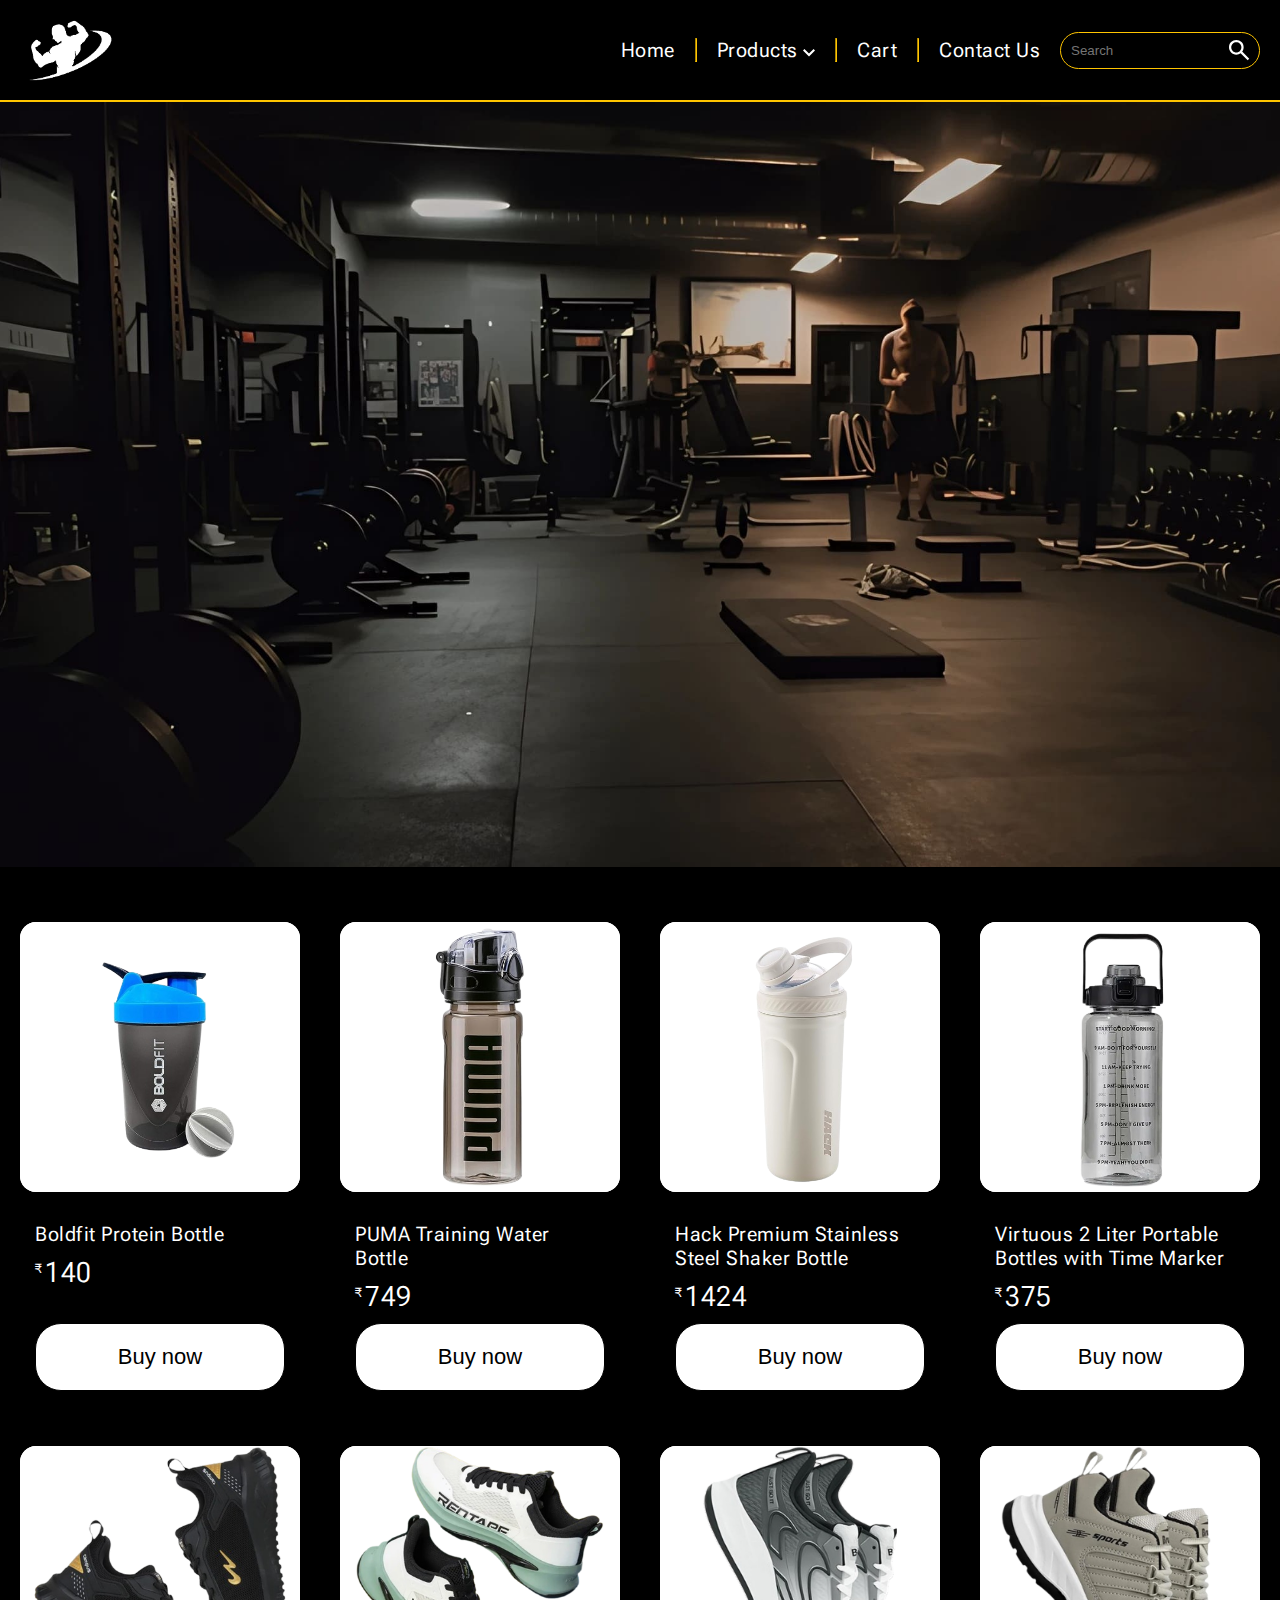
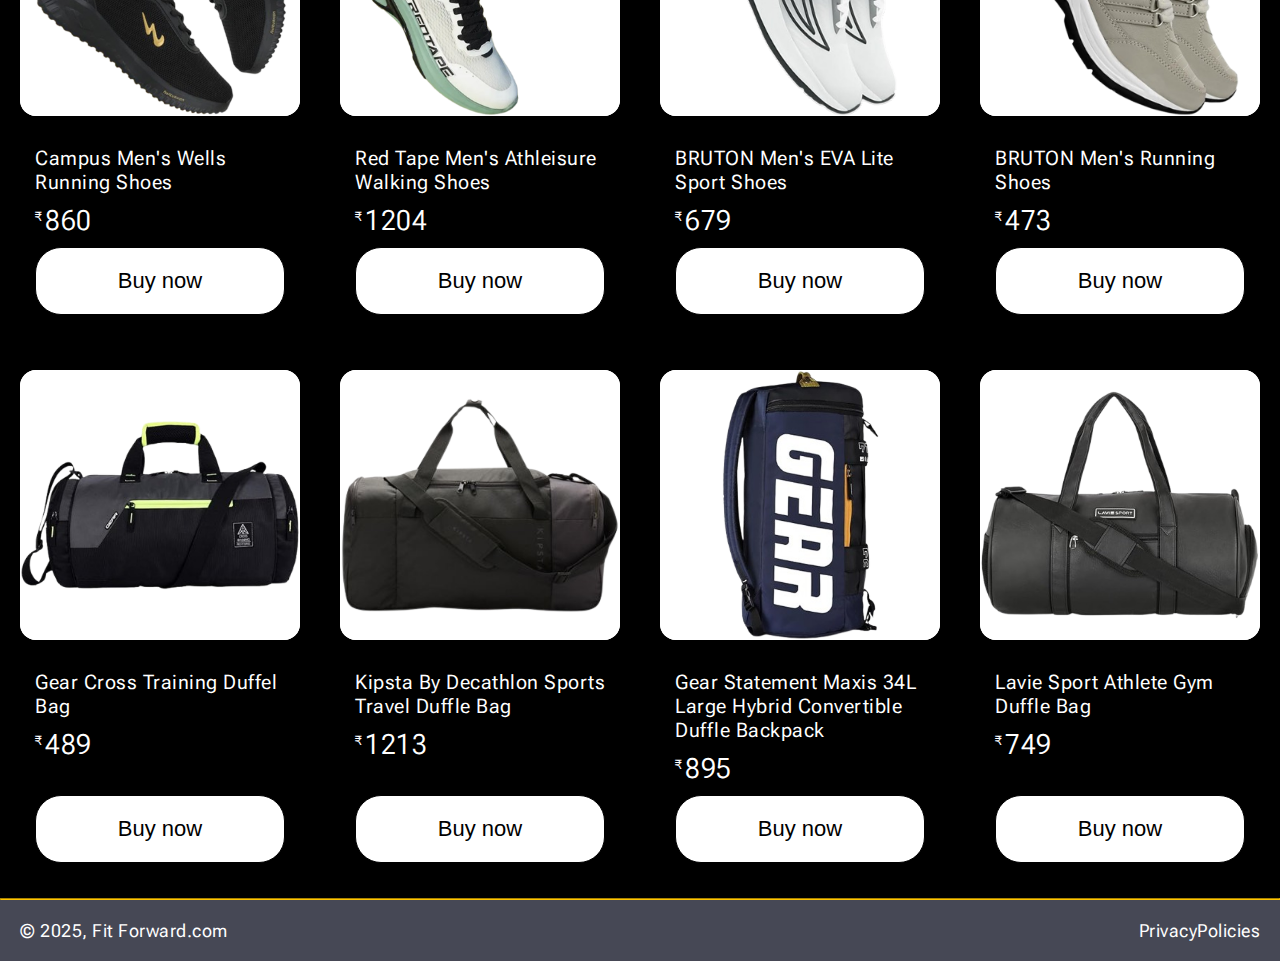
<file: html/index.html>
<!DOCTYPE html>
<html lang="en">

<head>
  <meta charset="UTF-8">
  <meta name="viewport" content="width=device-width, initial-scale=1.0">
  <title>Fit Forward</title>
  <link rel="icon" type="image/x-icon" href="../asset/image/logo.png">

  <!-- Google Font's -->
  <link rel="preconnect" href="https://fonts.googleapis.com">
  <link rel="preconnect" href="https://fonts.gstatic.com" crossorigin>
  <link href="https://fonts.googleapis.com/css2?family=Roboto+Flex:opsz,wght@8..144,100..1000&display=swap"
    rel="stylesheet">

  <!-- Custom Css -->
  <link rel="stylesheet" href="../asset/css/style.css">
</head>

<body>

  <!-- Nav Bar -->
  <nav class="navbar">
    <div class="container navbar">

      <div class="brand-logo">
        <button class="navbar-toggle">
          <span class="bar"></span>
          <span class="bar"></span>
          <span class="bar"></span>
        </button>
        <img src="../asset/image/logo.png" alt="logo">
      </div>

      <div class="nav-links">
        <ul>
          <li><a href="index.html">Home</a></li>
          <hr>
          <li class="product-list">
            <a href="#" class="product">Products
              <svg width="12" height="8" viewBox="0 0 12 8" fill="none" xmlns="http://www.w3.org/2000/svg">
                <path d="M6 7.4L0 1.4L1.4 0L6 4.6L10.6 0L12 1.4L6 7.4Z" fill="white" />
              </svg>

            </a>
            <div class="dropdown-list">
              <div class="dropdown-content">
                <ul>
                  <li>
                    <h3>Equipments</h3>
                  </li>
                  <li><a href="#">Treadmill</a></li>
                  <li><a href="#">Dumbbell</a></li>
                  <li><a href="#">Bench</a></li>
                  <li><a href="#">Resistance Band</a></li>
                  <li><a href="#">Fitness Ball</a></li>
                  <li><a href="#">Mini Hip Band</a></li>
                  <li><a href="#">Kettlebell</a></li>
                </ul>
                <ul>
                  <li>
                    <h3>Clothing</h3>
                  </li>
                  <li><a href="#">Workout Dry Tank Top</a></li>
                  <li><a href="#">Non Wired Sports Bra</a></li>
                  <li><a href="#">Light Weight Jacket</a></li>
                  <li><a href="#">Solid Skinny Tank Top</a></li>
                  <li><a href="#">Solid Fit Cotton T-Shirt</a></li>
                  <li><a href="#">Waterproof Regular Pants</a></li>
                  <li><a href="#">High Waist Workout Pants</a></li>
                </ul>
                <ul>
                  <li>
                    <h3>Supplements</h3>
                  </li>
                  <li><a href="#">Advanced Energy Booster</a></li>
                  <li><a href="#">Antioxidant Supplement</a></li>
                  <li><a href="#">Antioxidant Edge Nutrition</a></li>
                  <li><a href="#">Balanced Belly Booster</a></li>
                  <li><a href="#"> BioFood Mineral Drops</a></li>
                  <li><a href="#">Extra Stamina Booster</a></li>
                  <li><a href="#">Workout Calcium Supplement</a></li>
                </ul>
                <ul>
                  <li>
                    <h3>Gym Accessories</h3>
                  </li>
                  <li><a href="#">Bluetooth in Ear</a></li>
                  <li><a href="#">Stainless Sipper Bottle</a></li>
                  <li><a href="#">Leak Proof Water Bottle</a></li>
                  <li><a href="#">Stainless Steel Premium Bottle</a></li>
                  <li><a href="#">Walking Training Gym Shoe</a></li>
                  <li><a href="#">Comfortable Running Shoe</a></li>
                  <li><a href="#">Light Weight Running Shoe</a></li>
                </ul>
              </div>
            </div>
          </li>
          <hr>
          <li><a href="cart.html" class="cart-page">Cart</a></li>
          <hr>
          <li><a href="#">Contact Us</a></li>
        </ul>
      </div>
      <div class="nav-searchbar">
        <input type="text" placeholder="Search">
        <button>
          <svg width="21" height="21" viewBox="0 0 21 21" fill="none" xmlns="http://www.w3.org/2000/svg">
            <path
              d="M18.675 20.25L11.5875 13.1625C11.025 13.6125 10.3781 13.9687 9.64687 14.2312C8.91562 14.4937 8.1375 14.625 7.3125 14.625C5.26875 14.625 3.53906 13.9172 2.12344 12.5016C0.707813 11.0859 0 9.35625 0 7.3125C0 5.26875 0.707813 3.53906 2.12344 2.12344C3.53906 0.707813 5.26875 0 7.3125 0C9.35625 0 11.0859 0.707813 12.5016 2.12344C13.9172 3.53906 14.625 5.26875 14.625 7.3125C14.625 8.1375 14.4937 8.91562 14.2312 9.64687C13.9687 10.3781 13.6125 11.025 13.1625 11.5875L20.25 18.675L18.675 20.25ZM7.3125 12.375C8.71875 12.375 9.91406 11.8828 10.8984 10.8984C11.8828 9.91406 12.375 8.71875 12.375 7.3125C12.375 5.90625 11.8828 4.71094 10.8984 3.72656C9.91406 2.74219 8.71875 2.25 7.3125 2.25C5.90625 2.25 4.71094 2.74219 3.72656 3.72656C2.74219 4.71094 2.25 5.90625 2.25 7.3125C2.25 8.71875 2.74219 9.91406 3.72656 10.8984C4.71094 11.8828 5.90625 12.375 7.3125 12.375Z"
              fill="white" />
          </svg>
        </button>
      </div>
    </div>
  </nav>

  <section class="hero-section">
    <div class="hero-section  container">

    </div>
  </section>

  <section class="product-container">
    <div class="product-container container">

      <div class="product-card">
        <div class="product-img">
          <img src="../asset/image/product-btl-2.png" alt="image">
        </div>
        <div class="product-description">
          <a href="cart.html">PUMA Training Water Bottle</a>
          <span class="product-price">
            <span class="price-symbol">₹</span>
            <span class="price-whole">749</span>
          </span>

          <button class="product-btn" data-id="2">Buy now</button>
        </div>
      </div>

      <div class="product-card">
        <div class="product-img">
          <img src="../asset/image/product-btl-3.png" alt="image">
        </div>
        <div class="product-description">
          <a href="cart.html">Hack Premium Stainless Steel Shaker Bottle</a>
          <span class="product-price">
            <span class="price-symbol">₹</span>
            <span class="price-whole">1424</span>
          </span>

          <button class="product-btn" data-id="3">Buy now</button>
        </div>
      </div>

      <div class="product-card">
        <div class="product-img">
          <img src="../asset/image/product-btl-4.png" alt="image">
        </div>
        <div class="product-description">
          <a href="cart.html">Virtuous 2 Liter Portable Bottles with Time Marker</a>
          <span class="product-price">
            <span class="price-symbol">₹</span>
            <span class="price-whole">375</span>
          </span>

          <button class="product-btn" data-id="4">Buy now</button>
        </div>
      </div>

      <div class="product-card">
        <div class="product-img">
          <img src="../asset/image/campus-men's.png" alt="image">
        </div>
        <div class="product-description">
          <a href="cart.html">Campus Men's Wells Running Shoes</a>
          <span class="product-price">
            <span class="price-symbol">₹</span>
            <span class="price-whole">860</span>
          </span>

          <button class="product-btn" data-id="5">Buy now</button>
        </div>
      </div>

      <div class="product-card">
        <div class="product-img">
          <img src="../asset/image/redtape-men's-walking-shoes.png" alt="image">
        </div>
        <div class="product-description">
          <a href="cart.html">Red Tape Men's Athleisure Walking Shoes</a>
          <span class="product-price">
            <span class="price-symbol">₹</span>
            <span class="price-whole">1204</span>
          </span>

          <button class="product-btn" data-id="6">Buy now</button>
        </div>
      </div>

      <div class="product-card">
        <div class="product-img">
          <img src="../asset/image/bruton-men's-eva-lite-sport-shoes.png" alt="image">
        </div>
        <div class="product-description">
          <a href="cart.html">BRUTON Men's EVA Lite Sport Shoes</a>
          <span class="product-price">
            <span class="price-symbol">₹</span>
            <span class="price-whole">679</span>
          </span>

          <button class="product-btn" data-id="7">Buy now</button>
        </div>
      </div>

      <div class="product-card">
        <div class="product-img">
          <img src="../asset/image/bruton-men_s-running-shoes.png" alt="image">
        </div>
        <div class="product-description">
          <a href="cart.html">BRUTON Men's Running Shoes</a>
          <span class="product-price">
            <span class="price-symbol">₹</span>
            <span class="price-whole">473</span>
          </span>

          <button class="product-btn" data-id="8">Buy now</button>
        </div>
      </div>

      <div class="product-card">
        <div class="product-img">
          <img src="../asset/image/gear-cross-training_-duffel-bag.png" alt="image">
        </div>
        <div class="product-description">
          <a href="cart.html">Gear Cross Training Duffel Bag</a>
          <span class="product-price">
            <span class="price-symbol">₹</span>
            <span class="price-whole">489</span>
          </span>

          <button class="product-btn" data-id="9">Buy now</button>
        </div>
      </div>

      <div class="product-card">
        <div class="product-img">
          <img src="../asset/image/kipsta-sports-bag.png" alt="image">
        </div>
        <div class="product-description">
          <a href="cart.html">Kipsta By Decathlon Sports Travel Duffle Bag</a>
          <span class="product-price">
            <span class="price-symbol">₹</span>
            <span class="price-whole">1213</span>
          </span>

          <button class="product-btn" data-id="10">Buy now</button>
        </div>
      </div>

      <div class="product-card">
        <div class="product-img">
          <img src="../asset/image/gear-statement-backpack.png" alt="image">
        </div>
        <div class="product-description">
          <a href="cart.html">Gear Statement Maxis 34L Large Hybrid Convertible Duffle Backpack</a>
          <span class="product-price">
            <span class="price-symbol">₹</span>
            <span class="price-whole">895</span>
          </span>

          <button class="product-btn" data-id="11">Buy now</button>
        </div>
      </div>

      <div class="product-card">
        <div class="product-img">
          <img src="../asset/image/lavie-sport-athlete-gym-duffle-bag.png" alt="image">
        </div>
        <div class="product-description">
          <a href="cart.html">Lavie Sport Athlete Gym Duffle Bag</a>
          <span class="product-price">
            <span class="price-symbol">₹</span>
            <span class="price-whole">749</span>
          </span>

          <button class="product-btn" data-id="12">Buy now</button>
        </div>
      </div>

    </div>
  </section>

  <!-- Footer -->
  <footer class="footer-container">
    <hr>
    <div class="footer container">
      <p>© 2025, Fit Forward.com</p>
      <p>PrivacyPolicies</p>
    </div>
  </footer>

  <!-- Custome  Js -->
  <script src="../asset/js/script.js"></script>
</body>

</html>
</file>
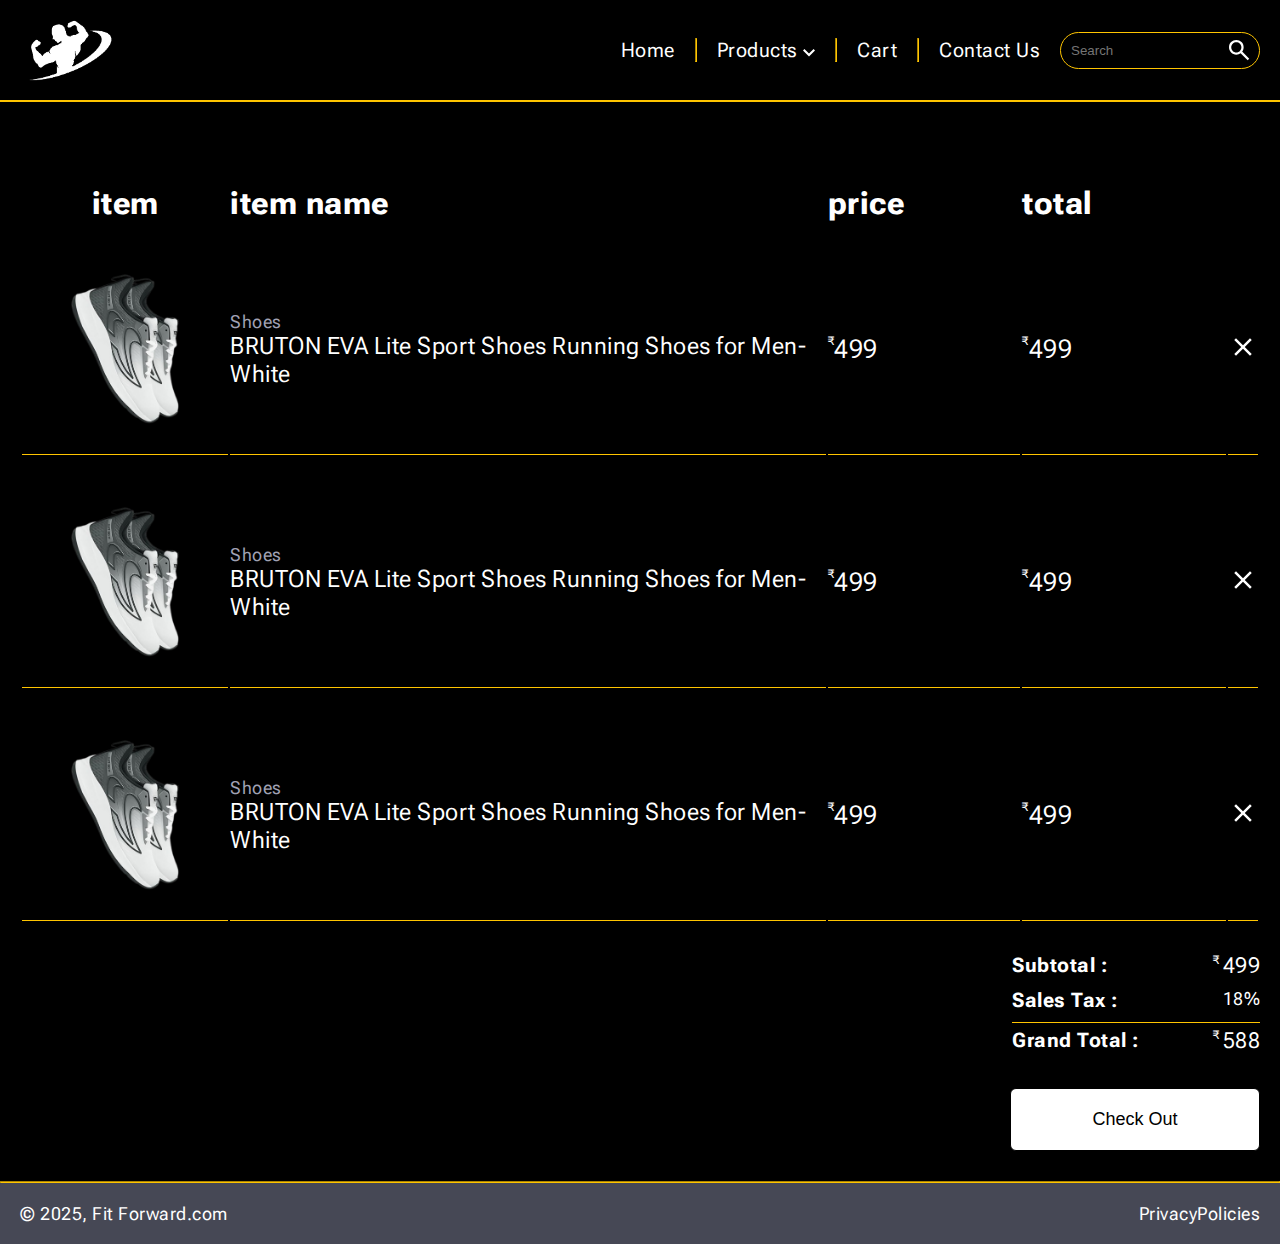
<file: html/cart.html>
<!DOCTYPE html>
<html lang="en">

<head>
  <meta charset="UTF-8">
  <meta name="viewport" content="width=device-width, initial-scale=1.0">
  <title>Fit Forward</title>
  <link rel="icon" type="image/x-icon" href="../asset/image/logo.png">

  <!-- Google Font's -->
  <link rel="preconnect" href="https://fonts.googleapis.com">
  <link rel="preconnect" href="https://fonts.gstatic.com" crossorigin>
  <link href="https://fonts.googleapis.com/css2?family=Roboto+Flex:opsz,wght@8..144,100..1000&display=swap"
    rel="stylesheet">

  <!-- Custom Css -->
  <link rel="stylesheet" href="../asset/css/style.css">
</head>

<body>

  <!-- Nav Bar -->
  <nav class="navbar">
    <div class="container navbar">

      <div class="brand-logo">
        <button class="navbar-toggle">
          <span class="bar"></span>
          <span class="bar"></span>
          <span class="bar"></span>
        </button>
        <img src="../asset/image/logo.png" alt="logo">
      </div>

      <div class="nav-links">
        <ul>
          <li><a href="index.html">Home</a></li>
          <hr>
          <li class="product-list">
            <a href="#" class="product">Products
              <svg width="12" height="8" viewBox="0 0 12 8" fill="none" xmlns="http://www.w3.org/2000/svg">
                <path d="M6 7.4L0 1.4L1.4 0L6 4.6L10.6 0L12 1.4L6 7.4Z" fill="white" />
              </svg>

            </a>
            <div class="dropdown-list">
              <div class="dropdown-content">
                <ul>
                  <li>
                    <h3>Equipments</h3>
                  </li>
                  <li><a href="#">Treadmill</a></li>
                  <li><a href="#">Dumbbell</a></li>
                  <li><a href="#">Bench</a></li>
                  <li><a href="#">Resistance Band</a></li>
                  <li><a href="#">Fitness Ball</a></li>
                  <li><a href="#">Mini Hip Band</a></li>
                  <li><a href="#">Kettlebell</a></li>
                </ul>
                <ul>
                  <li>
                    <h3>Clothing</h3>
                  </li>
                  <li><a href="#">Workout Dry Tank Top</a></li>
                  <li><a href="#">Non Wired Sports Bra</a></li>
                  <li><a href="#">Light Weight Jacket</a></li>
                  <li><a href="#">Solid Skinny Tank Top</a></li>
                  <li><a href="#">Solid Fit Cotton T-Shirt</a></li>
                  <li><a href="#">Waterproof Regular Pants</a></li>
                  <li><a href="#">High Waist Workout Pants</a></li>
                </ul>
                <ul>
                  <li>
                    <h3>Supplements</h3>
                  </li>
                  <li><a href="#">Advanced Energy Booster</a></li>
                  <li><a href="#">Antioxidant Supplement</a></li>
                  <li><a href="#">Antioxidant Edge Nutrition</a></li>
                  <li><a href="#">Balanced Belly Booster</a></li>
                  <li><a href="#"> BioFood Mineral Drops</a></li>
                  <li><a href="#">Extra Stamina Booster</a></li>
                  <li><a href="#">Workout Calcium Supplement</a></li>
                </ul>
                <ul>
                  <li>
                    <h3>Gym Accessories</h3>
                  </li>
                  <li><a href="#">Bluetooth in Ear</a></li>
                  <li><a href="#">Stainless Sipper Bottle</a></li>
                  <li><a href="#">Leak Proof Water Bottle</a></li>
                  <li><a href="#">Stainless Steel Premium Bottle</a></li>
                  <li><a href="#">Walking Training Gym Shoe</a></li>
                  <li><a href="#">Comfortable Running Shoe</a></li>
                  <li><a href="#">Light Weight Running Shoe</a></li>
                </ul>
              </div>
            </div>
          </li>
          <hr>
          <li><a href="cart.html">Cart</a></li>
          <hr>
          <li><a href="#">Contact Us</a></li>
        </ul>
      </div>
      <div class="nav-searchbar">
        <input type="text" placeholder="Search">
        <button>
          <svg width="21" height="21" viewBox="0 0 21 21" fill="none" xmlns="http://www.w3.org/2000/svg">
            <path
              d="M18.675 20.25L11.5875 13.1625C11.025 13.6125 10.3781 13.9687 9.64687 14.2312C8.91562 14.4937 8.1375 14.625 7.3125 14.625C5.26875 14.625 3.53906 13.9172 2.12344 12.5016C0.707813 11.0859 0 9.35625 0 7.3125C0 5.26875 0.707813 3.53906 2.12344 2.12344C3.53906 0.707813 5.26875 0 7.3125 0C9.35625 0 11.0859 0.707813 12.5016 2.12344C13.9172 3.53906 14.625 5.26875 14.625 7.3125C14.625 8.1375 14.4937 8.91562 14.2312 9.64687C13.9687 10.3781 13.6125 11.025 13.1625 11.5875L20.25 18.675L18.675 20.25ZM7.3125 12.375C8.71875 12.375 9.91406 11.8828 10.8984 10.8984C11.8828 9.91406 12.375 8.71875 12.375 7.3125C12.375 5.90625 11.8828 4.71094 10.8984 3.72656C9.91406 2.74219 8.71875 2.25 7.3125 2.25C5.90625 2.25 4.71094 2.74219 3.72656 3.72656C2.74219 4.71094 2.25 5.90625 2.25 7.3125C2.25 8.71875 2.74219 9.91406 3.72656 10.8984C4.71094 11.8828 5.90625 12.375 7.3125 12.375Z"
              fill="white" />
          </svg>
        </button>
      </div>
    </div>
  </nav>

  <!-- cart section -->
  <section class="cart-section">
    <div class="container">
      <table class="cart-table">
        <thead class="cart-table-heading">
          <tr class="cart-tbl-heading-row">
            <th>item</th>
            <th>item name</th>
            <th>price</th>
            <th>total</th>
          </tr>
        </thead>

        <tbody class="cart-table-body">

          <!-- <tr class="product-detail-row"> -->

          <!-- </tr> -->

          <tr class="product-detail-row">
            <td class="cart-product-detail">
              <div class="cart-product-img">
                <img src="../asset/image/bruton-men's-eva-lite-sport-shoes.png" alt="">
              </div>
            </td>
            <td class="cart-product-detail">
              <div class="cart-product-item-name">
                <span>Shoes</span>
                <p>
                  BRUTON EVA Lite Sport Shoes Running Shoes for Men- White
                </p>
              </div>
            </td>
            <td class="cart-product-detail">
              <div class="cart-product-price">
                <span>₹</span>
                <span>499</span>
              </div>
            </td>
            <td class="cart-product-detail">
              <div class="cart-product-total">
                <span>₹</span>
                <span>499</span>
              </div>
            </td>
            <td class="cart-product-detail">
              <div class="cart-product-remove-btn">
                <button>
                  <svg xmlns="http://www.w3.org/2000/svg" height="30px" viewBox="0 -960 960 960" width="30px"
                    fill="#FFFFFF">
                    <path
                      d="m256-200-56-56 224-224-224-224 56-56 224 224 224-224 56 56-224 224 224 224-56 56-224-224-224 224Z" />
                  </svg>
                </button>
              </div>
            </td>
          </tr>

          <tr class="product-detail-row">
            <td class="cart-product-detail">
              <div class="cart-product-img">
                <img src="../asset/image/bruton-men's-eva-lite-sport-shoes.png" alt="">
              </div>
            </td>
            <td class="cart-product-detail">
              <div class="cart-product-item-name">
                <span>Shoes</span>
                <p>
                  BRUTON EVA Lite Sport Shoes Running Shoes for Men- White
                </p>
              </div>
            </td>
            <td class="cart-product-detail">
              <div class="cart-product-price">
                <span>₹</span>
                <span>499</span>
              </div>
            </td>
            <td class="cart-product-detail">
              <div class="cart-product-total">
                <span>₹</span>
                <span>499</span>
              </div>
            </td>
            <td class="cart-product-detail">
              <div class="cart-product-remove-btn">
                <button>
                  <svg xmlns="http://www.w3.org/2000/svg" height="30px" viewBox="0 -960 960 960" width="30px"
                    fill="#FFFFFF">
                    <path
                      d="m256-200-56-56 224-224-224-224 56-56 224 224 224-224 56 56-224 224 224 224-56 56-224-224-224 224Z" />
                  </svg>
                </button>
              </div>
            </td>
          </tr>

          <tr class="product-detail-row">
            <td class="cart-product-detail">
              <div class="cart-product-img">
                <img src="../asset/image/bruton-men's-eva-lite-sport-shoes.png" alt="">
              </div>
            </td>
            <td class="cart-product-detail">
              <div class="cart-product-item-name">
                <span>Shoes</span>
                <p>
                  BRUTON EVA Lite Sport Shoes Running Shoes for Men- White
                </p>
              </div>
            </td>
            <td class="cart-product-detail">
              <div class="cart-product-price">
                <span>₹</span>
                <span>499</span>
              </div>
            </td>
            <td class="cart-product-detail">
              <div class="cart-product-total">
                <span>₹</span>
                <span>499</span>
              </div>
            </td>
            <td class="cart-product-detail">
              <div class="cart-product-remove-btn">
                <button>
                  <svg xmlns="http://www.w3.org/2000/svg" height="30px" viewBox="0 -960 960 960" width="30px"
                    fill="#FFFFFF">
                    <path
                      d="m256-200-56-56 224-224-224-224 56-56 224 224 224-224 56 56-224 224 224 224-56 56-224-224-224 224Z" />
                  </svg>
                </button>
              </div>
            </td>
          </tr>


        </tbody>
      </table>
    </div>

  </section>


  <section class="product-totals-section">
    <div class="container">
      <div class="product-totals">
        <div class="pdt-amount">
          <div class="prouct-subtotal">
            <h5>Subtotal :</h5>
            <div>
              <span>₹</span>
              <span>499</span>
            </div>
          </div>
          <div class="product-tax">
            <h5>Sales Tax :</h5>
            <p>18%</p>
          </div>
          <div class="product-grand-total">
            <h5>Grand Total :</h5>
            <div>
              <span>₹</span>
              <span>588</span>
            </div>
          </div>
        </div>
        <div class="checkout-btn">
          <a href="../html/checkout.html">
            <button class="btn">Check Out</button>
          </a>
        </div>
      </div>
    </div>
  </section>

  <!-- Footer -->
  <footer class="footer-container">
    <hr>
    <div class="footer container">
      <p>© 2025, Fit Forward.com</p>
      <p>PrivacyPolicies</p>
    </div>
  </footer>


  <!-- Custome  Js -->
  <script src="../asset/js/script.js"></script>

</body>

</html>
</file>
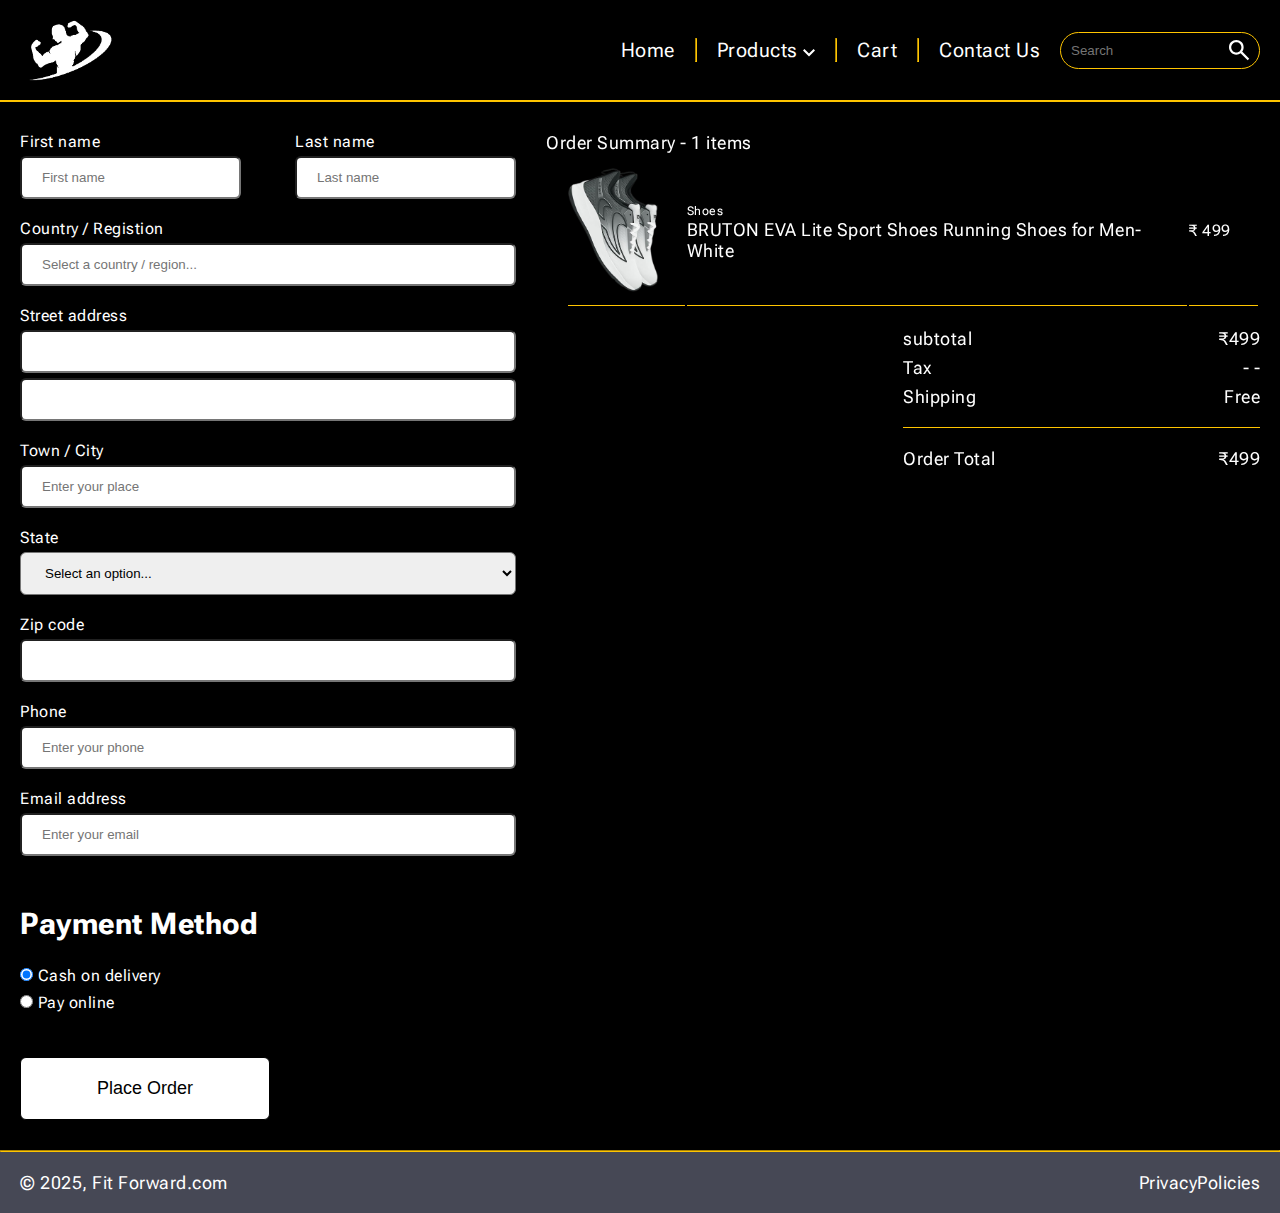
<file: html/checkout.html>
<!DOCTYPE html>
<html lang="en">

<head>
  <meta charset="UTF-8">
  <meta name="viewport" content="width=device-width, initial-scale=1.0">
  <title>Fit Forward</title>
  <!-- Google Font's -->
  <link rel="preconnect" href="https://fonts.googleapis.com">
  <link rel="preconnect" href="https://fonts.gstatic.com" crossorigin>
  <link href="https://fonts.googleapis.com/css2?family=Roboto+Flex:opsz,wght@8..144,100..1000&display=swap"
    rel="stylesheet">

  <!-- Custom Css -->
  <link rel="stylesheet" href="../asset/css/style.css">
</head>

<body>
  <!-- Nav Bar -->
  <nav class="navbar">
    <div class="container navbar">

      <div class="brand-logo">
        <button class="navbar-toggle">
          <span class="bar"></span>
          <span class="bar"></span>
          <span class="bar"></span>
        </button>
        <img src="../asset/image/logo.png" alt="logo">
      </div>

      <div class="nav-links">
        <ul>
          <li><a href="index.html">Home</a></li>
          <hr>
          <li class="product-list">
            <a href="#" class="product">Products
              <svg width="12" height="8" viewBox="0 0 12 8" fill="none" xmlns="http://www.w3.org/2000/svg">
                <path d="M6 7.4L0 1.4L1.4 0L6 4.6L10.6 0L12 1.4L6 7.4Z" fill="white" />
              </svg>

            </a>
            <div class="dropdown-list">
              <div class="dropdown-content">
                <ul>
                  <li>
                    <h3>Equipments</h3>
                  </li>
                  <li><a href="#">Treadmill</a></li>
                  <li><a href="#">Dumbbell</a></li>
                  <li><a href="#">Bench</a></li>
                  <li><a href="#">Resistance Band</a></li>
                  <li><a href="#">Fitness Ball</a></li>
                  <li><a href="#">Mini Hip Band</a></li>
                  <li><a href="#">Kettlebell</a></li>
                </ul>
                <ul>
                  <li>
                    <h3>Clothing</h3>
                  </li>
                  <li><a href="#">Workout Dry Tank Top</a></li>
                  <li><a href="#">Non Wired Sports Bra</a></li>
                  <li><a href="#">Light Weight Jacket</a></li>
                  <li><a href="#">Solid Skinny Tank Top</a></li>
                  <li><a href="#">Solid Fit Cotton T-Shirt</a></li>
                  <li><a href="#">Waterproof Regular Pants</a></li>
                  <li><a href="#">High Waist Workout Pants</a></li>
                </ul>
                <ul>
                  <li>
                    <h3>Supplements</h3>
                  </li>
                  <li><a href="#">Advanced Energy Booster</a></li>
                  <li><a href="#">Antioxidant Supplement</a></li>
                  <li><a href="#">Antioxidant Edge Nutrition</a></li>
                  <li><a href="#">Balanced Belly Booster</a></li>
                  <li><a href="#"> BioFood Mineral Drops</a></li>
                  <li><a href="#">Extra Stamina Booster</a></li>
                  <li><a href="#">Workout Calcium Supplement</a></li>
                </ul>
                <ul>
                  <li>
                    <h3>Gym Accessories</h3>
                  </li>
                  <li><a href="#">Bluetooth in Ear</a></li>
                  <li><a href="#">Stainless Sipper Bottle</a></li>
                  <li><a href="#">Leak Proof Water Bottle</a></li>
                  <li><a href="#">Stainless Steel Premium Bottle</a></li>
                  <li><a href="#">Walking Training Gym Shoe</a></li>
                  <li><a href="#">Comfortable Running Shoe</a></li>
                  <li><a href="#">Light Weight Running Shoe</a></li>
                </ul>
              </div>
            </div>
          </li>
          <hr>
          <li><a href="cart.html">Cart</a></li>
          <hr>
          <li><a href="#">Contact Us</a></li>
        </ul>
      </div>
      <div class="nav-searchbar">
        <input type="text" placeholder="Search">
        <button>
          <svg width="21" height="21" viewBox="0 0 21 21" fill="none" xmlns="http://www.w3.org/2000/svg">
            <path
              d="M18.675 20.25L11.5875 13.1625C11.025 13.6125 10.3781 13.9687 9.64687 14.2312C8.91562 14.4937 8.1375 14.625 7.3125 14.625C5.26875 14.625 3.53906 13.9172 2.12344 12.5016C0.707813 11.0859 0 9.35625 0 7.3125C0 5.26875 0.707813 3.53906 2.12344 2.12344C3.53906 0.707813 5.26875 0 7.3125 0C9.35625 0 11.0859 0.707813 12.5016 2.12344C13.9172 3.53906 14.625 5.26875 14.625 7.3125C14.625 8.1375 14.4937 8.91562 14.2312 9.64687C13.9687 10.3781 13.6125 11.025 13.1625 11.5875L20.25 18.675L18.675 20.25ZM7.3125 12.375C8.71875 12.375 9.91406 11.8828 10.8984 10.8984C11.8828 9.91406 12.375 8.71875 12.375 7.3125C12.375 5.90625 11.8828 4.71094 10.8984 3.72656C9.91406 2.74219 8.71875 2.25 7.3125 2.25C5.90625 2.25 4.71094 2.74219 3.72656 3.72656C2.74219 4.71094 2.25 5.90625 2.25 7.3125C2.25 8.71875 2.74219 9.91406 3.72656 10.8984C4.71094 11.8828 5.90625 12.375 7.3125 12.375Z"
              fill="white" />
          </svg>
        </button>
      </div>
    </div>
  </nav>

  <!-- Checkout section -->
  <section class="checkout-section">
    <div class="container">
      <div class="checkout-containt">

        <div class="checkout-input-section">

          <div class="name-filds">
            <div class="input-div">
              <label for="First name">First name</label>
              <input class="coman-input-box name-input" type="text" placeholder="First name">
            </div>
            <div class="input-div">
              <label for="Last name">Last name</label>
              <input class="coman-input-box name-input" type="text" placeholder="Last name">
            </div>
          </div>

          <div class="input-div">
            <label for="">Country / Registion</label>
            <input class="coman-input-box" type="text" placeholder="Select a country / region...">
          </div>

          <div class="input-div">
            <label for="">Street address</label>
            <input class="coman-input-box" type="text">
            <input class="coman-input-box" type="text">
          </div>

          <div class="input-div">
            <label for="">Town / City</label>
            <input class="coman-input-box" type="text" placeholder="Enter your place">
          </div>

          <div class="input-div">
            <label for="">State</label>
            <select class="coman-input-box" name="" id="">
              <option value disabled selected hidden>Select an option...</option>
              <option value="">Bhavnagar</option>
              <option value="">Botab</option>
              <option value="">Ahemdabad</option>
              <option value="">Jamnagar</option>
              <option value="">Junaghadh</option>
              <option value="">surat</option>
            </select>
          </div>

          <div class="input-div">
            <label for="">Zip code</label>
            <input class="coman-input-box" type="text" placeholder="">
          </div>

          <div class="input-div">
            <label for="">Phone</label>
            <input class="coman-input-box" type="number" placeholder="Enter your phone">
          </div>

          <div class="input-div">
            <label for="">Email address</label>
            <input class="coman-input-box" type="email" placeholder="Enter your email">
          </div>

          <div class="payment-method-section">
            <div>
              <h3>Payment Method</h3>
            </div>
            <div class="payment-sector">
              <div>
                <label>
                  <input type="radio" name="text" checked>
                  Cash on delivery
                </label>
              </div>
              <div>
                <label>
                  <input type="radio" name="text">
                  Pay online
                </label>
              </div>
            </div>

            <div class="online-payment-section">
              <div class="pay-online">
                <div class="">
                  <label>
                    <input type="radio" name="online">
                    Pay online
                  </label>

                  <div class="pay-with-app">
                    <div>
                      <label>
                        <input type="radio" name="app online">
                        phonepe
                      </label>
                    </div>
                    <div>
                      <label>
                        <input type="radio" name="app online">
                        Google Pay
                      </label>
                    </div>
                    <div>
                      <label>
                        <input type="radio" name="app online">
                        paytm
                      </label>
                    </div>
                  </div>
                </div>

                <div class="pay-with-card">
                  <label>
                    <input type="radio" name="online">
                    Debit / Credit Card
                  </label>
                  <div class="card-fill-box">
                    <div class="input-div">
                      <label>Card Number
                        <input class="coman-input-box" type="number" placeholder="_ _ _ _ _ _ _ _ _ _ _ _ _ _ _ _ ">
                      </label>
                    </div>
                    <div class="card-mm-code-boxs">
                      <div>
                        <label>Expiration(MM/YY)
                          <input class="coman-input-box mm-code-box" type="text" placeholder="MM/YY">
                        </label>
                      </div>
                      <div>
                        <label>Card Security Code
                          <input class="coman-input-box mm-code-box" type="text" placeholder="CSC">
                        </label>
                      </div>
                    </div>
                  </div>
                </div>
              </div>
            </div>
          </div>
          <div>
            <a href="../html/thankyou.html">
              <button class="checkout-palce-btn btn">Place Order</button>
            </a>
          </div>
        </div>

        <div class="checkout-right-section">
          <div class="checkout-order-list">
            <div>
              <p>Order Summary - 1 items</p>
            </div>

            <table class="checkout-list-table">
              <tr>
                <td class="checkout-order-list-content">
                  <div class="checkout-order-list-content-image">
                    <img src="../asset/image/bruton-men's-eva-lite-sport-shoes.png" alt="">
                  </div>
                </td>
                <td class="checkout-order-list-content-detail">
                  <div>
                    <span>Shoes</span>
                    <p>
                      BRUTON EVA Lite Sport Shoes Running Shoes for Men- White
                    </p>
                  </div>
                </td>
                <td class="checkout-order-list-content-price">
                  <div>
                    <span>₹</span>
                    <span>499</span>
                  </div>
                </td>
              </tr>
            </table>
          </div>

          <div class="checkout-list-total-section">
            <div class="checkout-order-list-totals-box">
              <div class="checkout-order-list-totals">
                <div class="checkout-list-totals-subtotal checkout-list-total">
                  <p>subtotal</p>
                  <p>₹499</p>
                </div>
                <div class="checkout-list-totals-tax checkout-list-total">
                  <p>Tax</p>
                  <p>- -</p>
                </div>
                <div class="checkout-list-totals-shipping checkout-list-total">
                  <p>Shipping</p>
                  <p>Free</p>
                </div>
              </div>
              <div class="checkout-list-totals-order-total checkout-list-total">
                <p>Order Total</p>
                <p>₹499</p>
              </div>
            </div>
          </div>
        </div>

      </div>



    </div>
  </section>


  <!-- Footer -->

  <footer class="footer-container">
    <hr>
    <div class="footer container">
      <p>© 2025, Fit Forward.com</p>
      <p>PrivacyPolicies</p>
    </div>
  </footer>

  <!-- Custome  Js -->
  <script src="../asset/js/script.js"></script>


</body>

</html>
</file>
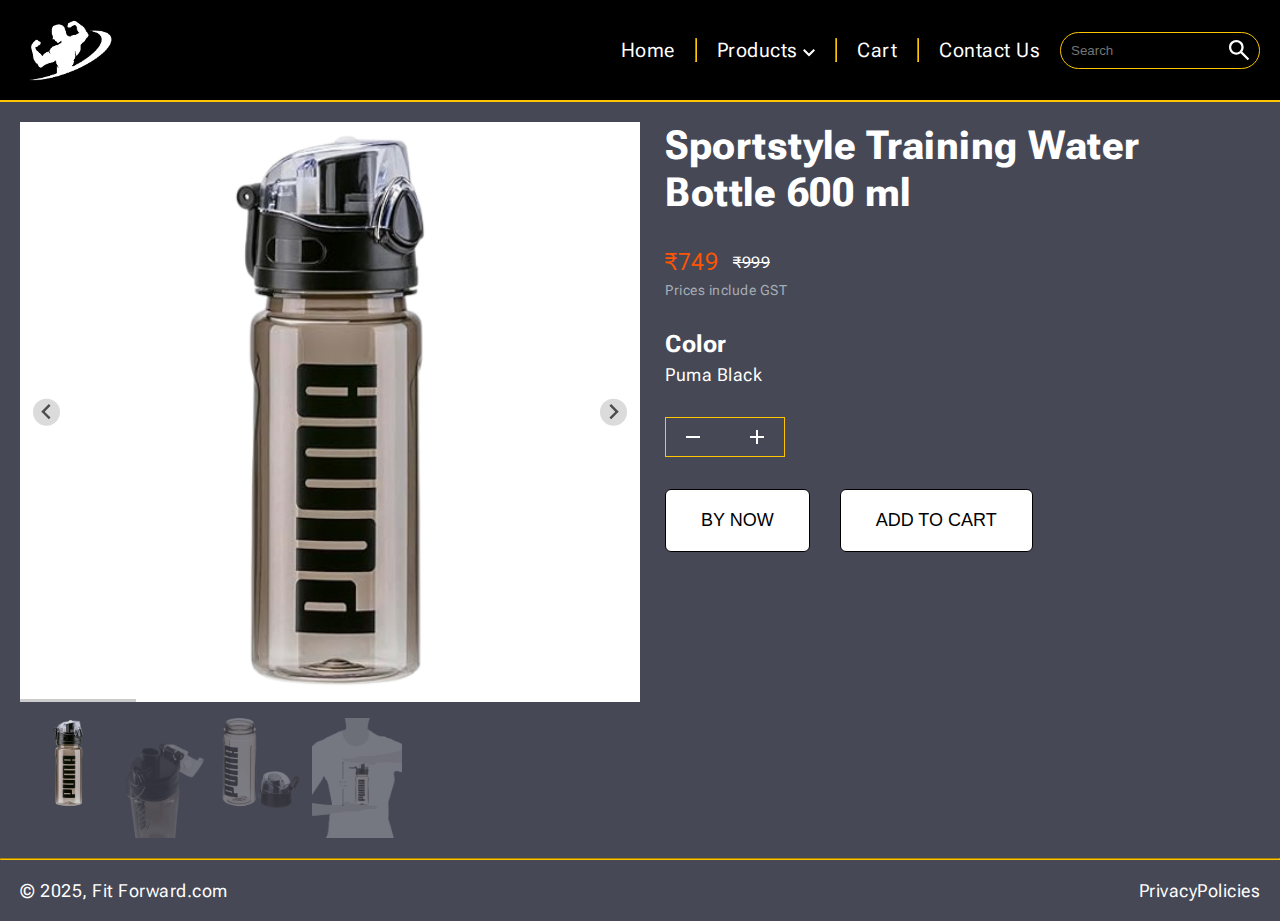
<file: html/product-detail.html>
<!DOCTYPE html>
<html lang="en">

<head>
  <meta charset="UTF-8">
  <meta name="viewport" content="width=device-width, initial-scale=1.0">
  <title>Fit Forward</title>
  <!-- Google Font's -->
  <link rel="preconnect" href="https://fonts.googleapis.com">
  <link rel="preconnect" href="https://fonts.gstatic.com" crossorigin>
  <link href="https://fonts.googleapis.com/css2?family=Roboto+Flex:opsz,wght@8..144,100..1000&display=swap"
    rel="stylesheet">

  <!-- Splider Link -->
  <link href="https://cdn.jsdelivr.net/npm/@splidejs/splide@4.1.4/dist/css/splide.min.css" rel="stylesheet">

  <!-- Custom Css -->
  <link rel="stylesheet" href="../asset/css/style.css">
</head>

<body>

  <!-- Nav Bar -->
  <nav class="navbar">
    <div class="container navbar">

      <div class="brand-logo">
        <button class="navbar-toggle">
          <span class="bar"></span>
          <span class="bar"></span>
          <span class="bar"></span>
        </button>
        <img src="../asset/image/logo.png" alt="logo">
      </div>

      <div class="nav-links">
        <ul>
          <li><a href="index.html">Home</a></li>
          <hr>
          <li class="product-list">
            <a href="#" class="product">Products
              <svg width="12" height="8" viewBox="0 0 12 8" fill="none" xmlns="http://www.w3.org/2000/svg">
                <path d="M6 7.4L0 1.4L1.4 0L6 4.6L10.6 0L12 1.4L6 7.4Z" fill="white" />
              </svg>

            </a>
            <div class="dropdown-list">
              <div class="dropdown-content">
                <ul>
                  <li>
                    <h3>Equipments</h3>
                  </li>
                  <li><a href="#">Treadmill</a></li>
                  <li><a href="#">Dumbbell</a></li>
                  <li><a href="#">Bench</a></li>
                  <li><a href="#">Resistance Band</a></li>
                  <li><a href="#">Fitness Ball</a></li>
                  <li><a href="#">Mini Hip Band</a></li>
                  <li><a href="#">Kettlebell</a></li>
                </ul>
                <ul>
                  <li>
                    <h3>Clothing</h3>
                  </li>
                  <li><a href="#">Workout Dry Tank Top</a></li>
                  <li><a href="#">Non Wired Sports Bra</a></li>
                  <li><a href="#">Light Weight Jacket</a></li>
                  <li><a href="#">Solid Skinny Tank Top</a></li>
                  <li><a href="#">Solid Fit Cotton T-Shirt</a></li>
                  <li><a href="#">Waterproof Regular Pants</a></li>
                  <li><a href="#">High Waist Workout Pants</a></li>
                </ul>
                <ul>
                  <li>
                    <h3>Supplements</h3>
                  </li>
                  <li><a href="#">Advanced Energy Booster</a></li>
                  <li><a href="#">Antioxidant Supplement</a></li>
                  <li><a href="#">Antioxidant Edge Nutrition</a></li>
                  <li><a href="#">Balanced Belly Booster</a></li>
                  <li><a href="#"> BioFood Mineral Drops</a></li>
                  <li><a href="#">Extra Stamina Booster</a></li>
                  <li><a href="#">Workout Calcium Supplement</a></li>
                </ul>
                <ul>
                  <li>
                    <h3>Gym Accessories</h3>
                  </li>
                  <li><a href="#">Bluetooth in Ear</a></li>
                  <li><a href="#">Stainless Sipper Bottle</a></li>
                  <li><a href="#">Leak Proof Water Bottle</a></li>
                  <li><a href="#">Stainless Steel Premium Bottle</a></li>
                  <li><a href="#">Walking Training Gym Shoe</a></li>
                  <li><a href="#">Comfortable Running Shoe</a></li>
                  <li><a href="#">Light Weight Running Shoe</a></li>
                </ul>
              </div>
            </div>
          </li>
          <hr>
          <li><a href="cart.html">Cart</a></li>
          <hr>
          <li><a href="#">Contact Us</a></li>
        </ul>
      </div>
      <div class="nav-searchbar">
        <input type="text" placeholder="Search">
        <button>
          <svg width="21" height="21" viewBox="0 0 21 21" fill="none" xmlns="http://www.w3.org/2000/svg">
            <path
              d="M18.675 20.25L11.5875 13.1625C11.025 13.6125 10.3781 13.9687 9.64687 14.2312C8.91562 14.4937 8.1375 14.625 7.3125 14.625C5.26875 14.625 3.53906 13.9172 2.12344 12.5016C0.707813 11.0859 0 9.35625 0 7.3125C0 5.26875 0.707813 3.53906 2.12344 2.12344C3.53906 0.707813 5.26875 0 7.3125 0C9.35625 0 11.0859 0.707813 12.5016 2.12344C13.9172 3.53906 14.625 5.26875 14.625 7.3125C14.625 8.1375 14.4937 8.91562 14.2312 9.64687C13.9687 10.3781 13.6125 11.025 13.1625 11.5875L20.25 18.675L18.675 20.25ZM7.3125 12.375C8.71875 12.375 9.91406 11.8828 10.8984 10.8984C11.8828 9.91406 12.375 8.71875 12.375 7.3125C12.375 5.90625 11.8828 4.71094 10.8984 3.72656C9.91406 2.74219 8.71875 2.25 7.3125 2.25C5.90625 2.25 4.71094 2.74219 3.72656 3.72656C2.74219 4.71094 2.25 5.90625 2.25 7.3125C2.25 8.71875 2.74219 9.91406 3.72656 10.8984C4.71094 11.8828 5.90625 12.375 7.3125 12.375Z"
              fill="white" />
          </svg>
        </button>
      </div>
    </div>
  </nav>

  <!-- Product Detail Section -->
  <section class="pdp-section">
    <div class="container">
      <div class="pdp-conteint">
        <div class="pdp-splider">
          <div class="splide" role="group" aria-label="Splide Basic HTML Example">
            <div class="splide__track">
              <ul class="splide__list">
                <li class="splide__slide">
                  <img src="../asset/image/product-btl-2.png" alt="image">
                </li>
                <li class="splide__slide">
                  <img src="../asset/image/puma-btl-1_2.png" alt="image">
                </li>
                <li class="splide__slide">
                  <img src="../asset/image/puma-btl-1_3.png" alt="image">
                </li>
                <li class="splide__slide">
                  <img src="../asset/image/puma-btl-1_4.png" alt="image">
                </li>
              </ul>
            </div>
            <div class="splide__progress">
              <div class="splide__progress__bar">
              </div>
            </div>
          </div>
          <ul id="thumbnails" class="thumbnails">
            <li class="thumbnail">
              <img src="../asset/image/product-btl-2.png" alt="image">
            </li>
            <li class="thumbnail">
              <img src="../asset/image/puma-btl-1_2.png" alt="image">
            </li>
            <li class="thumbnail">
              <img src="../asset/image/puma-btl-1_3.png" alt="image">
            </li>
            <li class="thumbnail">
              <img src="../asset/image/puma-btl-1_4.png" alt="image">
            </li>
          </ul>
        </div>

        <div class="product-detail">
          <h2>Sportstyle Training Water Bottle 600 ml</h2>
          <div class="pdp-price-box">
            <div class="pdp-price">
              <span>₹749</span>
              <span>₹999</span>
            </div>
            <span>Prices include GST</span>
          </div>
          <div class="product-color">
            <h4>Color</h4>
            <p>Puma Black</p>
          </div>
          <div class="quantity-container">
            <button class="quantity-minus-btn">
              <svg xmlns="http://www.w3.org/2000/svg" height="24px" viewBox="0 -960 960 960" width="24px"
                fill="#FFFFFF">
                <path d="M200-440v-80h560v80H200Z" />
              </svg>
            </button>
            <input type="number">
            <button class="quantity-pluse-btn">
              <svg xmlns="http://www.w3.org/2000/svg" height="24px" viewBox="0 -960 960 960" width="24px"
                fill="#FFFFFF">
                <path d="M440-440H200v-80h240v-240h80v240h240v80H520v240h-80v-240Z" />
              </svg>
            </button>
          </div>

          <div class="pdp-button">
            <button class="btn pdp-primary-btn">BY NOW</button>
            <button class="btn pdp-primary-btn">ADD TO CART</button>
          </div>

        </div>
      </div>

    </div>
  </section>



  <!-- Footer -->
  <footer class="footer-container">
    <hr>
    <div class="footer container">
      <p>© 2025, Fit Forward.com</p>
      <p>PrivacyPolicies</p>
    </div>
  </footer>

  <!-- Splider Js -->
  <script src="https://cdn.jsdelivr.net/npm/@splidejs/splide@4.1.4/dist/js/splide.min.js"></script>

  <!-- Custome Js -->
  <script src="../asset/js/script.js"></script>
</body>

</html>
</file>
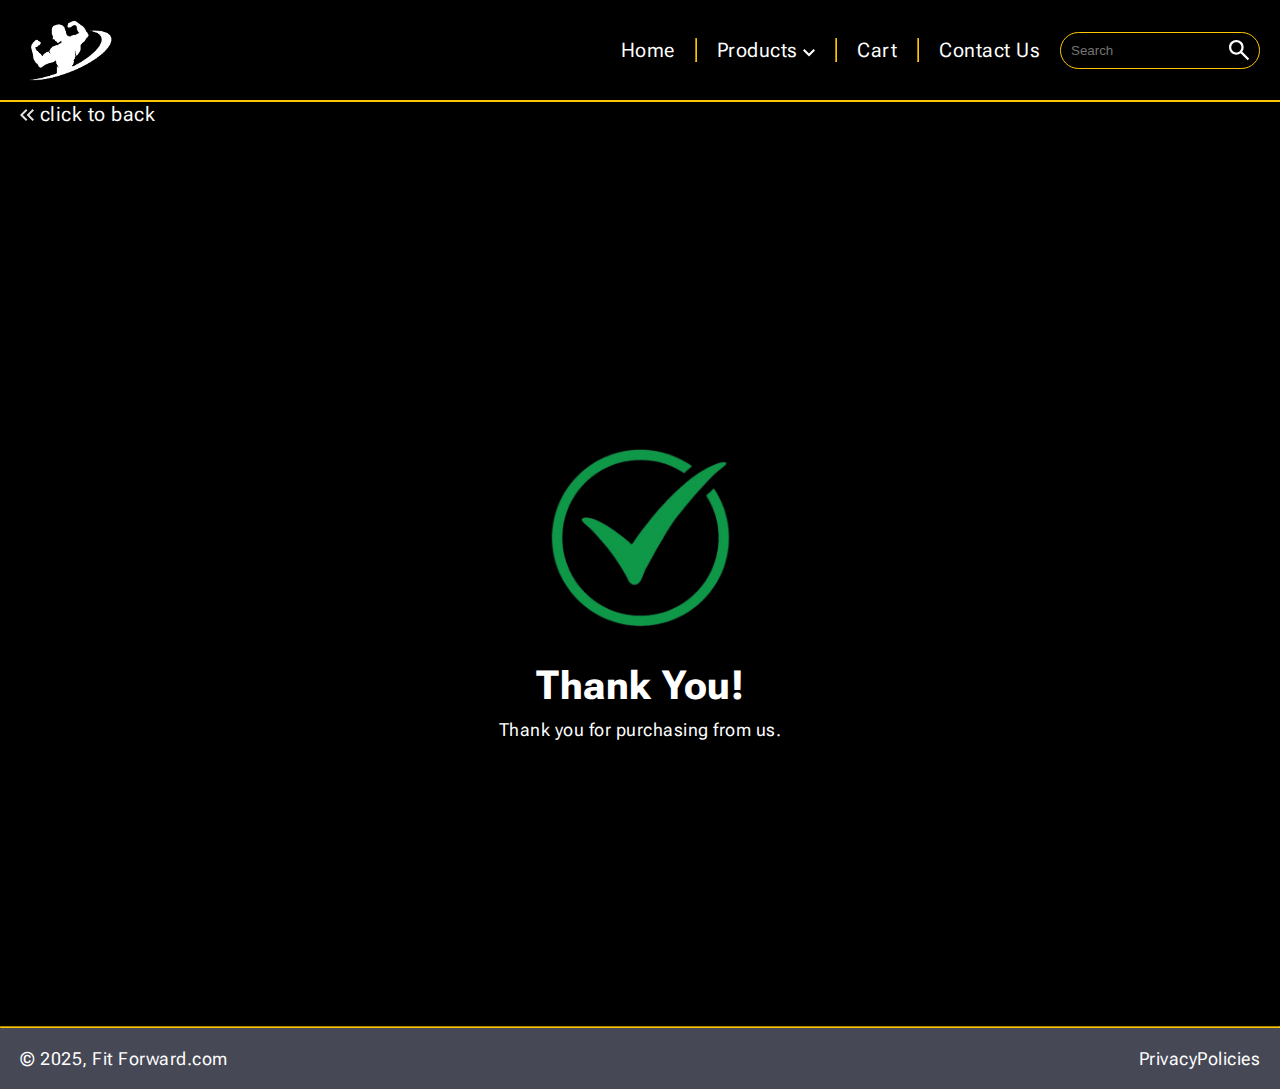
<file: html/thankyou.html>
<!DOCTYPE html>
<html lang="en">

<head>
  <meta charset="UTF-8">
  <meta name="viewport" content="width=device-width, initial-scale=1.0">
  <title>Fit Forward</title>
  <!-- Google Font's -->
  <link rel="preconnect" href="https://fonts.googleapis.com">
  <link rel="preconnect" href="https://fonts.gstatic.com" crossorigin>
  <link href="https://fonts.googleapis.com/css2?family=Roboto+Flex:opsz,wght@8..144,100..1000&display=swap"
    rel="stylesheet">

  <!-- Custom Css -->
  <link rel="stylesheet" href="../asset/css/style.css">
</head>

<body>
  <!-- Nav Bar -->
  <nav class="navbar">
    <div class="container navbar">

      <div class="brand-logo">
        <button class="navbar-toggle">
          <span class="bar"></span>
          <span class="bar"></span>
          <span class="bar"></span>
        </button>
        <img src="../asset/image/logo.png" alt="logo">
      </div>

      <div class="nav-links">
        <ul>
          <li><a href="index.html">Home</a></li>
          <hr>
          <li class="product-list">
            <a href="#" class="product">Products
              <svg width="12" height="8" viewBox="0 0 12 8" fill="none" xmlns="http://www.w3.org/2000/svg">
                <path d="M6 7.4L0 1.4L1.4 0L6 4.6L10.6 0L12 1.4L6 7.4Z" fill="white" />
              </svg>

            </a>
            <div class="dropdown-list">
              <div class="dropdown-content">
                <ul>
                  <li>
                    <h3>Equipments</h3>
                  </li>
                  <li><a href="#">Treadmill</a></li>
                  <li><a href="#">Dumbbell</a></li>
                  <li><a href="#">Bench</a></li>
                  <li><a href="#">Resistance Band</a></li>
                  <li><a href="#">Fitness Ball</a></li>
                  <li><a href="#">Mini Hip Band</a></li>
                  <li><a href="#">Kettlebell</a></li>
                </ul>
                <ul>
                  <li>
                    <h3>Clothing</h3>
                  </li>
                  <li><a href="#">Workout Dry Tank Top</a></li>
                  <li><a href="#">Non Wired Sports Bra</a></li>
                  <li><a href="#">Light Weight Jacket</a></li>
                  <li><a href="#">Solid Skinny Tank Top</a></li>
                  <li><a href="#">Solid Fit Cotton T-Shirt</a></li>
                  <li><a href="#">Waterproof Regular Pants</a></li>
                  <li><a href="#">High Waist Workout Pants</a></li>
                </ul>
                <ul>
                  <li>
                    <h3>Supplements</h3>
                  </li>
                  <li><a href="#">Advanced Energy Booster</a></li>
                  <li><a href="#">Antioxidant Supplement</a></li>
                  <li><a href="#">Antioxidant Edge Nutrition</a></li>
                  <li><a href="#">Balanced Belly Booster</a></li>
                  <li><a href="#"> BioFood Mineral Drops</a></li>
                  <li><a href="#">Extra Stamina Booster</a></li>
                  <li><a href="#">Workout Calcium Supplement</a></li>
                </ul>
                <ul>
                  <li>
                    <h3>Gym Accessories</h3>
                  </li>
                  <li><a href="#">Bluetooth in Ear</a></li>
                  <li><a href="#">Stainless Sipper Bottle</a></li>
                  <li><a href="#">Leak Proof Water Bottle</a></li>
                  <li><a href="#">Stainless Steel Premium Bottle</a></li>
                  <li><a href="#">Walking Training Gym Shoe</a></li>
                  <li><a href="#">Comfortable Running Shoe</a></li>
                  <li><a href="#">Light Weight Running Shoe</a></li>
                </ul>
              </div>
            </div>
          </li>
          <hr>
          <li><a href="cart.html">Cart</a></li>
          <hr>
          <li><a href="#">Contact Us</a></li>
        </ul>
      </div>
      <div class="nav-searchbar">
        <input type="text" placeholder="Search">
        <button>
          <svg width="21" height="21" viewBox="0 0 21 21" fill="none" xmlns="http://www.w3.org/2000/svg">
            <path
              d="M18.675 20.25L11.5875 13.1625C11.025 13.6125 10.3781 13.9687 9.64687 14.2312C8.91562 14.4937 8.1375 14.625 7.3125 14.625C5.26875 14.625 3.53906 13.9172 2.12344 12.5016C0.707813 11.0859 0 9.35625 0 7.3125C0 5.26875 0.707813 3.53906 2.12344 2.12344C3.53906 0.707813 5.26875 0 7.3125 0C9.35625 0 11.0859 0.707813 12.5016 2.12344C13.9172 3.53906 14.625 5.26875 14.625 7.3125C14.625 8.1375 14.4937 8.91562 14.2312 9.64687C13.9687 10.3781 13.6125 11.025 13.1625 11.5875L20.25 18.675L18.675 20.25ZM7.3125 12.375C8.71875 12.375 9.91406 11.8828 10.8984 10.8984C11.8828 9.91406 12.375 8.71875 12.375 7.3125C12.375 5.90625 11.8828 4.71094 10.8984 3.72656C9.91406 2.74219 8.71875 2.25 7.3125 2.25C5.90625 2.25 4.71094 2.74219 3.72656 3.72656C2.74219 4.71094 2.25 5.90625 2.25 7.3125C2.25 8.71875 2.74219 9.91406 3.72656 10.8984C4.71094 11.8828 5.90625 12.375 7.3125 12.375Z"
              fill="white" />
          </svg>
        </button>
      </div>
    </div>
  </nav>


  <section class="thankyou-section">
    <div class="container">
      <div>
        <a href="../html/index.html">
          <svg width="14" height="12" viewBox="0 0 14 12" fill="none" xmlns="http://www.w3.org/2000/svg">
            <path d="M6 12L0 6L6 0L7.4 1.4L2.825 6L7.4 10.6L6 12ZM12.6 12L6.6 6L12.6 0L14 1.4L9.425 6L14 10.6L12.6 12Z"
              fill="#E3E3E3" />
          </svg>
          click to back</a>
      </div>
      <div class="order-successful-content-box">
        <div class="thakyou-image-box">
          <img src="../asset/image/successful-logo.png" alt="">
          <h2 class="thankyou-title">Thank You!</h2>
          <p class="thankyou-pera">Thank you for purchasing from us.</p>
        </div>
      </div>
    </div>
  </section>

  <!-- Footer -->
  <footer class="footer-container">
    <hr>
    <div class="footer container">
      <p>© 2025, Fit Forward.com</p>
      <p>PrivacyPolicies</p>
    </div>
  </footer>

  <!-- Custome  Js -->
  <script src="../asset/js/script.js"></script>

</body>

</html>
</file>
<file: asset/css/style.css>
@import url(coman.css);

* {
  margin: 0;
  padding: 0;
  box-sizing: border-box;
}

body {
  background-color: var(--black);
  font-family: "Roboto Flex", sans-serif;
  letter-spacing: 0.5px;
}

/* navbar */
.navbar {
  width: 100%;
  display: flex;
  gap: 20px;
  align-items: center;
  justify-content: space-between;
  border-bottom: 1px solid var(--border-color);
}

.navbar-toggle {
  display: none;
  background: transparent;
  padding: 10px;
  border: none;
  cursor: pointer;
}

.bar {
  display: block;
  width: 25px;
  height: 3px;
  margin: 5px auto;
  background: #fff;
  transition: all 0.3s ease-in-out;
}

.brand-logo,
.brand-logo img {
  width: 100px;
  height: 100px;
  display: flex;
}

.nav-links {
  width: 100%;
  display: flex;
  justify-content: end;
  align-items: center;
  text-align: center;

}

.nav-links ul {
  display: flex;
  gap: 20px;
}

.dropdown-list {
  width: 100%;
  display: none;
  position: absolute;
  top: 45px;
  left: 0;
  padding-top: 45px;
}

.product-list:hover .dropdown-list {
  display: block;
}

.dropdown-content {
  width: 100%;
  height: 45%;
  display: flex;
  box-shadow: 0px 5px 15px #e1e1e124;
  justify-content: space-evenly;
  padding-left: 20px;
  padding-right: 20px;
  padding-bottom: 20px;
  background-color: var(--black);
}

.dropdown-content ul {
  flex-direction: column;
  text-align: left;
  gap: 12px;
}

.dropdown-content ul li:first-child {
  padding-bottom: 20px;
  color: var(--white);
  border-bottom: 3px solid var(--border-color);
}

.nav-searchbar {
  display: flex;
  position: relative;
}

.nav-searchbar input {
  width: 200px;
  padding: 10px;
  color: var(--white);
  border: 1px solid var(--border-color);
  border-radius: 20px;
  outline: none;
  background-color: var(--black);
}

.nav-searchbar button,
.nav-searchbar button svg {
  background: var(--black);
  border: none;
}

.nav-searchbar button {
  position: absolute;
  right: 10px;
  top: 8px;
  cursor: pointer;
}

@media(max-width:1024px) {
  .navbar {
    justify-content: space-between;
  }

  .nav-links {
    display: none;
    flex-direction: column;
    position: absolute;
    width: 250px;
    left: 0;
    top: 101px;
    padding-block: 3rem;
    box-shadow: 8px 10px 15px #e1e1e124;
    background-color: var(--black);
  }

  .nav-links.active {
    display: flex;
  }


  .nav-links ul {
    flex-direction: column;
  }

  .navbar-toggle {
    display: block;
    z-index: 999;
  }

  .navbar-toggle.active .bar:nth-child(2) {
    opacity: 0;
  }

  .navbar-toggle.active .bar:nth-child(1) {
    transform: translateY(8px) rotate(45deg);
  }

  .navbar-toggle.active .bar:nth-child(3) {
    transform: translateY(-8px) rotate(-45deg);
  }

  .dropdown-content {
    height: 85vh;
    flex-direction: column;
    padding-right: 0;
    position: absolute;
    top: -45px;
    left: 0;
    overflow-y: auto;
  }

  .dropdown-list {
    padding-top: 0;
  }

  .dropdown-content ul li:first-child {
    padding-top: 20px;
    padding-bottom: 20px;
  }
}

@media(max-width:576px) {
  .nav-links {
    padding-block: 2.5rem;
    width: 228px;
  }
}

@media(max-width:425px) {
  .nav-links {
    top: 81.9px;
    padding-block: 2rem;
  }
}

/* hero-section */
.hero-section {
  width: 100%;
  height: 85vh;
  background-image: url(../image/hero-bg.jpg);
  background-repeat: no-repeat;
  background-position: center;
  background-attachment: fixed;
  background-size: cover;
}

/* product-section */
.product-media-container {
  width: 100%;
  background-color: var(--grey);
}

.product-container {
  display: grid;
  grid-template-columns: repeat(auto-fit, minmax(310px, 1fr));
  padding-top: 35px;
}

.product-card {
  width: 100%;
  display: flex;
  flex-direction: column;
  gap: 15px;
  padding: 20px;

}

.product-img,
.product-img img {
  width: 100%;
  height: 270px;
  border-radius: 16px;
  background-color: var(--white);
  object-fit: contain;
}

.product-description {
  display: flex;
  flex-direction: column;
  padding: 15px;
  gap: 10px;
  flex-grow: 1;
  justify-content: space-between;
}

.product-price {
  color: var(--white);
  position: relative
}

.price-symbol {
  position: absolute;
  font-size: 13px;
  top: 5px;
}

.price-whole {
  font-size: 28px;
  padding-left: 10px;
}

.product-btn-box {
  margin-top: auto;
}

.product-btn {
  width: 100%;
  display: flex;
  justify-content: center;
  padding: 20px;
  font-size: 22px;
  border-radius: 26px;
  cursor: pointer;
  background-color: var(--white);
  color: var(--black);
  border: 1px solid var(--black);
}

/* footer */
.footer-container {
  width: 100%;
  background-color: #464855;
}

.footer {
  width: 100%;
  background-color: #464855;
  color: var(--white);
  display: flex;
  justify-content: space-between;
  padding-top: 20px;
  padding-bottom: 20px;
}

@media(max-width:425px) {

  .brand-logo,
  .brand-logo img {
    width: 62px;
    height: 80px;
  }

  .nav-searchbar input {
    width: 173px;
  }

  .product-card {
    width: 100%;
  }

  .footer {
    flex-direction: column;
    gap: 10px;
  }
}

/* ******************************************************************* */
/* PRODUCT DETAIL PAGE  */
.pdp-section {
  width: 100%;
  background-color: #464855;
}

.pdp-conteint {
  width: 100%;
  display: flex;
  gap: 25px;
  padding-top: 20px;
}

.pdp-splider {
  width: 50%;
  height: 100%;
  background-color: var(--white);
}

.splide__slide {
  display: flex;
  justify-content: center;
  color: var(--white);
  object-fit: contain;
}


.splide__progress__bar {
  height: 3px;
  background: #ccc;
}

.thumbnails {
  width: 100%;
  display: flex;
  padding: 1rem 0;
  overflow: auto;
  background-color: #464855;
}

.thumbnail {
  width: 90px;
  overflow: hidden;
  list-style: none;
  margin: 0 0.2rem;
  cursor: pointer;
  object-fit: contain;
}

.thumbnail img {
  width: 100%;
  height: auto;
}

.thumbnail {
  opacity: 0.3;
}

.thumbnail.is-active {
  opacity: 1;
}

.product-detail {
  width: 50%;
  color: var(--white);
  display: flex;
  flex-direction: column;
  gap: 2rem;
}

.pdp-price-box {
  display: flex;
  flex-direction: column;
  gap: 6px;
}

.pdp-price {
  display: flex;
  align-items: center;
  gap: 15px;
}

.pdp-price :nth-child(1) {
  font-size: 24px;
  color: #ff5500;
}

.pdp-price :nth-child(2) {
  font-size: 16px;
  text-decoration: line-through;
}

.pdp-price-box>span {
  font-size: 14px;
  color: rgba(164, 172, 181);
}

.product-color {
  display: flex;
  flex-direction: column;
  gap: 6px;
}

.quantity-container {
  width: 120px;
  height: 40px;
  display: flex;
  border: 1px solid var(--border-color);
  position: relative;
  justify-content: center;
  align-items: center;
}

.quantity-pluse-btn,
.quantity-minus-btn {
  display: flex;
  background-color: transparent;
  border: none;
  color: var(--white);
  position: absolute;
  cursor: pointer;
}

.quantity-minus-btn {
  left: 0;
  padding-left: 15px;
  text-align: left;
}

.quantity-pluse-btn {
  right: 0;
  text-align: right;
  padding-right: 15px;
}

.quantity-container input {
  width: 35px;
  height: 38px;
  display: flex;
  text-align: end;
  font-size: 16px;
  background-color: transparent;
  color: var(--white);
  border: none;
  -webkit-appearance: none;
  appearance: none;
}

.pdp-button {
  display: flex;
  gap: 30px;
}

.pdp-primary-btn:hover {
  background-color: transparent;
  color: var(--white);
}

@media(max-width:1279px) {
  .splide__slide img {
    width: 66%;
    position: relative;
    top: 0;
    left: 0;
    right: 0;
    bottom: 0;
    margin: auto;
  }

  .thumbnail {
    width: 66px;
  }
}

@media(max-width:1024px) {
  .pdp-conteint {
    flex-direction: column;
  }

  .pdp-splider {
    margin: auto;
  }

  .product-detail {
    width: 100%;

  }
}

@media(max-width:768px) {
  .pdp-splider {
    margin: 0;
  }

  .pdp-splider {
    width: 100%;
  }
}

@media(max-width:425px) {
  .thumbnail {
    width: 40px;
  }

  .pdp-button {
    gap: 15px;
  }

  .btn {
    font-size: 14px;
    padding: 12px 20px;
  }

  .product-detail h2 {
    font-size: 30px;
  }
}

/* ******************************************************************** */
/* CART PAGE */
.cart-table {
  width: 100%;
  margin-top: 5rem;
  color: var(--white);
}

.cart-tbl-heading-row {
  width: 100%;
  font-size: 32px;
}

.cart-tbl-heading-row th {
  text-align: left;
}

.cart-tbl-heading-row :nth-child(1) {
  width: 17%;
  text-align: center;
}

.cart-tbl-heading-row :nth-child(2) {
  width: 50%;
}

.cart-tbl-heading-row :nth-child(3) {
  width: 16%;
}

.cart-tbl-heading-row :nth-child(4) {
  width: 17%;
}

.product-detail-row {
  background-color: transparent;
}

.cart-product-detail {
  padding-top: 30px;
  padding-bottom: 10px;
  border-bottom: 1px solid var(--border-color);
}

.cart-product-img {
  width: 135px;
  height: 190px;
  display: flex;
  margin: auto;
  justify-content: center;
  align-items: center;
  object-fit: contain;
}

.cart-product-img img {
  width: 100%;
  height: 150px;
  object-fit: contain;
}

.cart-product-item-name span {
  color: #a0a2b4;
  font-size: 18px;
}

.cart-product-item-name p {
  font-size: 24px;
}

.cart-product-total,
.cart-product-price {
  display: flex;
}

.cart-product-total :nth-child(1),
.cart-product-price :nth-child(1) {
  font-size: 12px;
}

.cart-product-total :nth-child(2),
.cart-product-price :nth-child(2) {
  font-size: 26px;
}

.cart-product-remove-btn button {
  background-color: transparent;
  border: none;
}

.product-totals-section {
  width: 100%;
}

.product-totals {
  width: 100%;
  display: flex;
  flex-direction: column;
  align-items: end;
  color: var(--white);
  gap: 10px;
  padding-block: 30px;
}

.pdt-amount {
  display: flex;
  flex-direction: column;
  width: 20%;
  gap: 10px;
}

.prouct-subtotal,
.product-tax,
.product-grand-total {
  display: flex;
}

.prouct-subtotal>div,
.product-grand-total>div {
  display: flex;
  gap: 3px;
}

.prouct-subtotal>div :nth-child(1),
.product-grand-total>div :nth-child(1) {
  font-size: 12px;

}

.prouct-subtotal>div :nth-child(2),
.product-grand-total>div :nth-child(2) {
  font-size: 22px;
}

.prouct-subtotal,
.product-tax,
.product-grand-total {
  justify-content: space-between;
}

.product-grand-total {
  border-top: 1px solid var(--border-color);
  padding-top: 5px;
}

.checkout-btn {
  padding-top: 25px;
}

.checkout-btn a button {
  width: 250px;
}

@media(max-width:1024px) {
  .pdt-amount {
    width: 24%;
  }
}

@media(max-width:992px) {
  .pdt-amount {
    width: 28%;
  }
}

@media(max-width:768px) {
  .pdt-amount {
    width: 38%;
  }
}

@media(max-width:576px) {
  .pdt-amount {
    width: 48%;
  }

  .product-tax p {
    font-size: 16px;
  }

  .cart-table {
    margin-top: 2.5rem;
  }

  .cart-tbl-heading-row {
    font-size: 20px;
  }

  .cart-product-detail {
    padding-top: 12px;
  }

  .cart-product-img {
    width: 77px;
    height: 92px;
  }

  .cart-product-img img {
    height: 75px;
  }

  .cart-product-item-name span {
    font-size: 12px;
  }

  .cart-product-item-name p {
    font-size: 12px;
  }

  .cart-product-total :nth-child(1),
  .cart-product-price :nth-child(1) {
    font-size: 9px;
  }

  .cart-product-total :nth-child(2),
  .cart-product-price :nth-child(2) {
    font-size: 18px;
  }

  .cart-product-remove-btn button svg {
    width: 21px;
    height: 21px;
  }

  h5,
  .h5 {
    font-size: 18px;
  }

  .prouct-subtotal>div :nth-child(1),
  .product-grand-total>div :nth-child(1) {
    font-size: 9px;
  }

  .prouct-subtotal>div :nth-child(2),
  .product-grand-total>div :nth-child(2) {
    font-size: 18px;
  }

  .checkout-btn {
    padding-top: 20px;
  }

  p {
    font-size: 14px;
  }
}

@media(max-width:425px) {
  .pdt-amount {
    width: 54%;
  }
}

/* ****************************************************************** */
/* Checkout section */

.checkout-containt {
  width: 100%;
  display: flex;
  padding-top: 30px;
  color: var(--white);
  align-items: start;
}

.checkout-input-section {
  width: 40%;
  display: flex;
  flex-direction: column;
  gap: 20px;
}

.name-filds {
  display: flex;
  justify-content: space-between;
}

.input-div {
  display: flex;
  flex-direction: column;
  gap: 5px;
}

input[type=number]::-webkit-inner-spin-button,
input[type=number]::-webkit-outer-spin-button {
  -webkit-appearance: none;
  -moz-appearance: none;
  appearance: none;
  margin: 0;
}

.coman-input-box {
  width: 100%;
  padding: 12px 20px;
  border-radius: 6px;
}

.checkout-palce-btn {
  width: 250px;
  margin-bottom: 30px;
}

.checkout-right-section {
  width: 60%;
  padding-left: 30px;
  position: sticky;
  top: 0;
}

.checkout-list-table {
  width: 100%;
  padding-left: 20px;
}

.checkout-order-list-content {
  width: 115px;
  height: 130px;
  margin: auto;
  object-fit: contain;
  padding-bottom: 10px;
  padding-top: 10px;
  border-bottom: 1px solid var(--border-color);
}

.checkout-order-list-content-image {
  width: 90px;
  height: 130px;
  display: flex;
  justify-content: center;
  align-items: center;
  object-fit: contain;
}

.checkout-order-list-content-image img {
  width: 100%;
}

.checkout-order-list-content-detail {
  width: 73%;
  align-items: center;
  padding-bottom: 10px;
  padding-top: 10px;
  border-bottom: 1px solid var(--border-color);
}


.checkout-order-list-content-detail>div span {
  font-size: 12px;
}

.checkout-order-list-content-price {
  width: 10%;
  padding-bottom: 10px;
  padding-top: 10px;
  border-bottom: 1px solid var(--border-color);
}

.checkout-list-total-section {
  width: 100%;
  display: flex;
  flex-direction: column;
  align-items: end;
  padding-top: 20px;
}

.checkout-order-list-totals-box {
  width: 50%;
}

.checkout-order-list-totals {
  display: flex;
  flex-direction: column;
  gap: 8px;
}

.checkout-list-total {
  display: flex;
  justify-content: space-between;
}

.checkout-list-totals-shipping {
  padding-bottom: 20px;
}

.checkout-list-totals-order-total {
  border-top: 1px solid var(--border-color);
  padding-top: 20px;
}

.payment-method-section {
  color: var(--white);
  margin-top: 30px;
}

.payment-sector {
  display: flex;
  flex-direction: column;
  gap: 8px;
  padding-top: 25px;
  padding-bottom: 25px;
}


.payment-sector div input {
  cursor: pointer;
}

label {
  cursor: pointer;
}

.online-payment-section {
  width: 100%;
  border: 1px solid var(--border-color);
  border-radius: 6px;
  padding: 20px;
}

.pay-with-app {
  display: flex;
  flex-direction: column;
  padding-top: 12px;
  padding-left: 20px;
  gap: 8px;
}

.pay-with-card {
  padding-top: 20px;
}

.card-fill-box {
  width: 100%;
  display: flex;
  flex-direction: column;
  gap: 20px;
  padding-top: 12px;
  padding-left: 20px;
}

.card-mm-code-boxs {
  display: flex;
  flex-direction: column;
  gap: 10px;
  padding-top: 10px;
}

.mm-code-box {
  margin-top: 5px;
}

@media(max-width: 1078px) {
  .checkout-right-section {
    width: 50%;
  }

  .checkout-input-section {
    width: 50%;
  }

  .checkout-order-list-content-detail {
    padding-left: 10px;
  }
}

@media(max-width: 1024px) {
  .checkout-right-section {
    display: none;
  }

  .checkout-containt {
    justify-content: center;
  }

  .checkout-input-section {
    width: 60%;
  }
}

@media(max-width: 768px) {
  .name-filds {
    flex-direction: column;
  }
}

@media(max-width: 576px) {
  .checkout-input-section {
    width: 100%;
  }
}

/* ******************************************************* */
/* Thankyou Page */

.order-successful-content-box {
  width: 100%;
}

.thakyou-image-box {
  width: 100%;
  height: 100vh;
  display: flex;
  flex-direction: column;
  justify-content: center;
  align-items: center;

}

.thakyou-image-box img {
  width: 225px;
}

.thankyou-title {
  color: var(--white);
}

.thankyou-pera {
  color: var(--white);
  padding-top: 10px;
}
</file>
